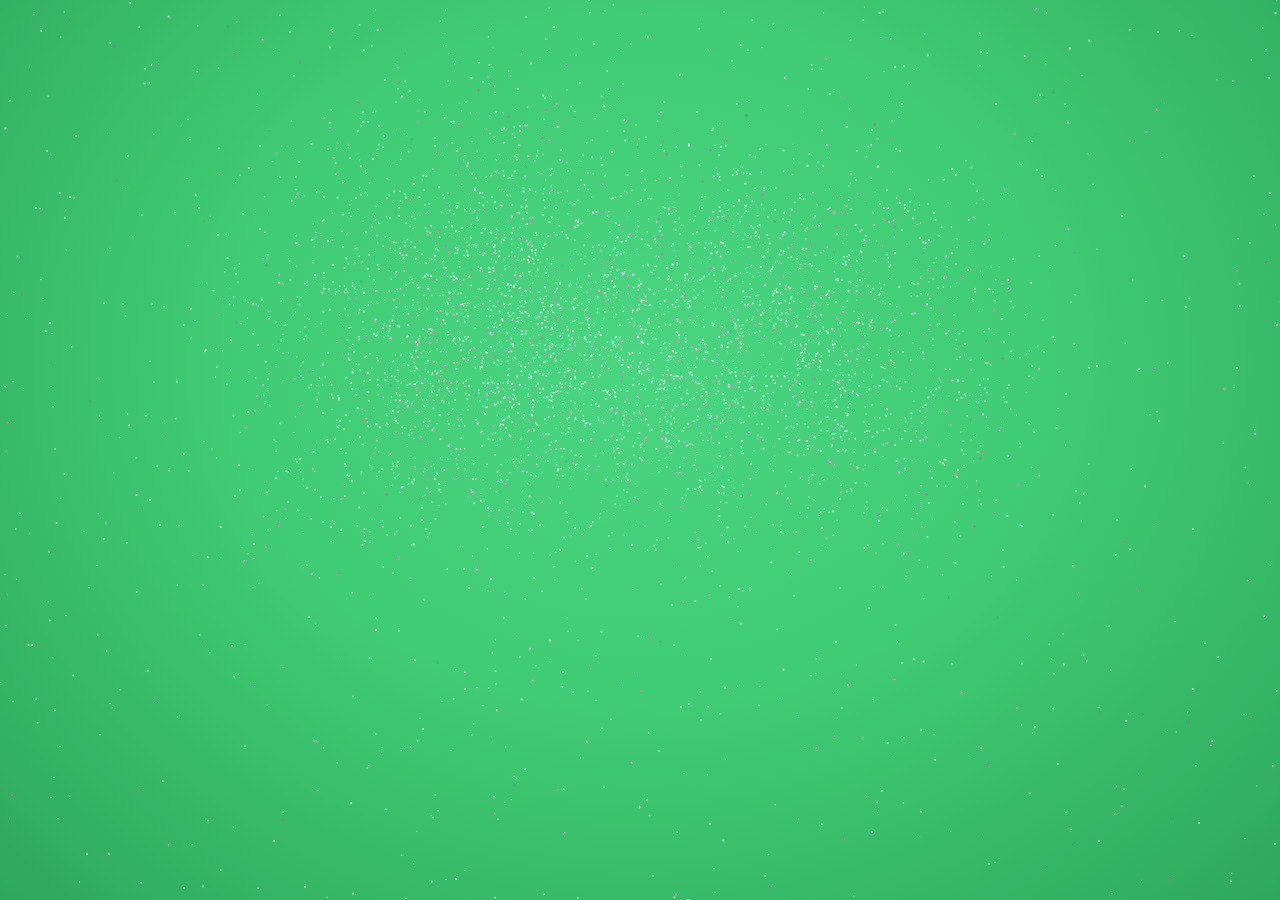
<file: docs/index.html>
<!DOCTYPE html>
<html lang="sv">
<head>
  <meta charset="UTF-8">
  <meta name="viewport" content="width=device-width, initial-scale=1.0">
  <title>Zwinny AB</title>
  <meta name="description" content="Zwinny AB — For the love of creating">
  <link rel="icon" type="image/png" href="assets/favicon.png">
  <style>
    * { margin: 0; padding: 0; box-sizing: border-box; }
    html, body { height: 100%; overflow: hidden; }

    body {
      display: flex;
      flex-direction: column;
      background: radial-gradient(ellipse at 50% 40%, #4ad681 0%, #40cc74 45%, #2fa85c 100%);
      color: #ffffff;
      font-family: -apple-system, BlinkMacSystemFont, 'Segoe UI', Helvetica, Arial, sans-serif;
    }

    canvas#stage {
      position: fixed;
      top: 0; left: 0;
      width: 100%; height: 100%;
      z-index: 0;
    }

    main {
      flex: 1;
      display: flex;
      align-items: flex-end;
      justify-content: center;
      position: relative;
      z-index: 1;
      pointer-events: none;
    }

    .hero {
      text-align: center;
      padding: 2rem;
      padding-bottom: 16vh;
    }

    .tagline {
      font-size: clamp(1rem, 2.5vw, 1.35rem);
      font-weight: 300;
      letter-spacing: 0.12em;
      color: rgba(255,255,255,0.9);
      min-height: 1.8em;
      opacity: 0;
    }

    .tagline.typing { opacity: 1; }

    .tagline .cursor {
      display: inline-block;
      width: 2px; height: 1.1em;
      background: rgba(255,255,255,0.8);
      margin-left: 2px;
      vertical-align: text-bottom;
      animation: blink .6s ease infinite;
    }

    @keyframes blink { 0%,100%{opacity:1} 50%{opacity:0} }

    .divider {
      width: 0; height: 2px;
      background: rgba(255,255,255,0.5);
      margin: 1.8rem auto;
      transition: width .8s cubic-bezier(.16,1,.3,1);
    }

    .divider.visible { width: 50px; }

    .contact {
      opacity: 0; transform: translateY(15px);
      transition: all .8s cubic-bezier(.16,1,.3,1);
      pointer-events: auto;
    }

    .contact.visible { opacity: 1; transform: translateY(0); }

    .contact a {
      color: #ffffff; text-decoration: none;
      font-size: 0.95rem; letter-spacing: 0.04em;
      position: relative; padding-bottom: 2px;
    }

    .contact a::after {
      content: ''; position: absolute;
      bottom: 0; left: 50%;
      width: 0; height: 1px;
      background: rgba(255,255,255,0.6);
      transition: all .3s ease;
      transform: translateX(-50%);
    }

    .contact a:hover::after { width: 100%; }
    .separator { margin: 0 1rem; opacity: 0.4; }

    footer {
      display: flex; justify-content: center; align-items: center;
      gap: 2rem; padding: 1.2rem 2rem; font-size: 0.75rem;
      position: relative; z-index: 1;
      opacity: 0; transition: opacity .8s ease;
    }

    footer.visible { opacity: 1; }

    footer a {
      color: rgba(255,255,255,0.4);
      text-decoration: none;
      transition: color .3s ease;
    }

    footer a:hover { color: rgba(255,255,255,0.8); }
    .copyright { color: rgba(255,255,255,0.25); }
  </style>
</head>
<body>
  <canvas id="stage"></canvas>

  <main>
    <div class="hero">
      <p class="tagline" id="tagline"></p>
      <div class="divider" id="divider"></div>
      <div class="contact" id="contact">
        <a href="mailto:support@zwinny.se">support@zwinny.se</a>
        <span class="separator">&middot;</span>
        <a href="tel:+46105200553">010-520 05 53</a>
      </div>
    </div>
  </main>

  <footer id="footer">
    <a href="privacy.html">Integritetspolicy</a>
    <span class="copyright">&copy; 2026 Zwinny AB</span>
  </footer>

  <script src="animation.js?v=12"></script>
</body>
</html>
</file>
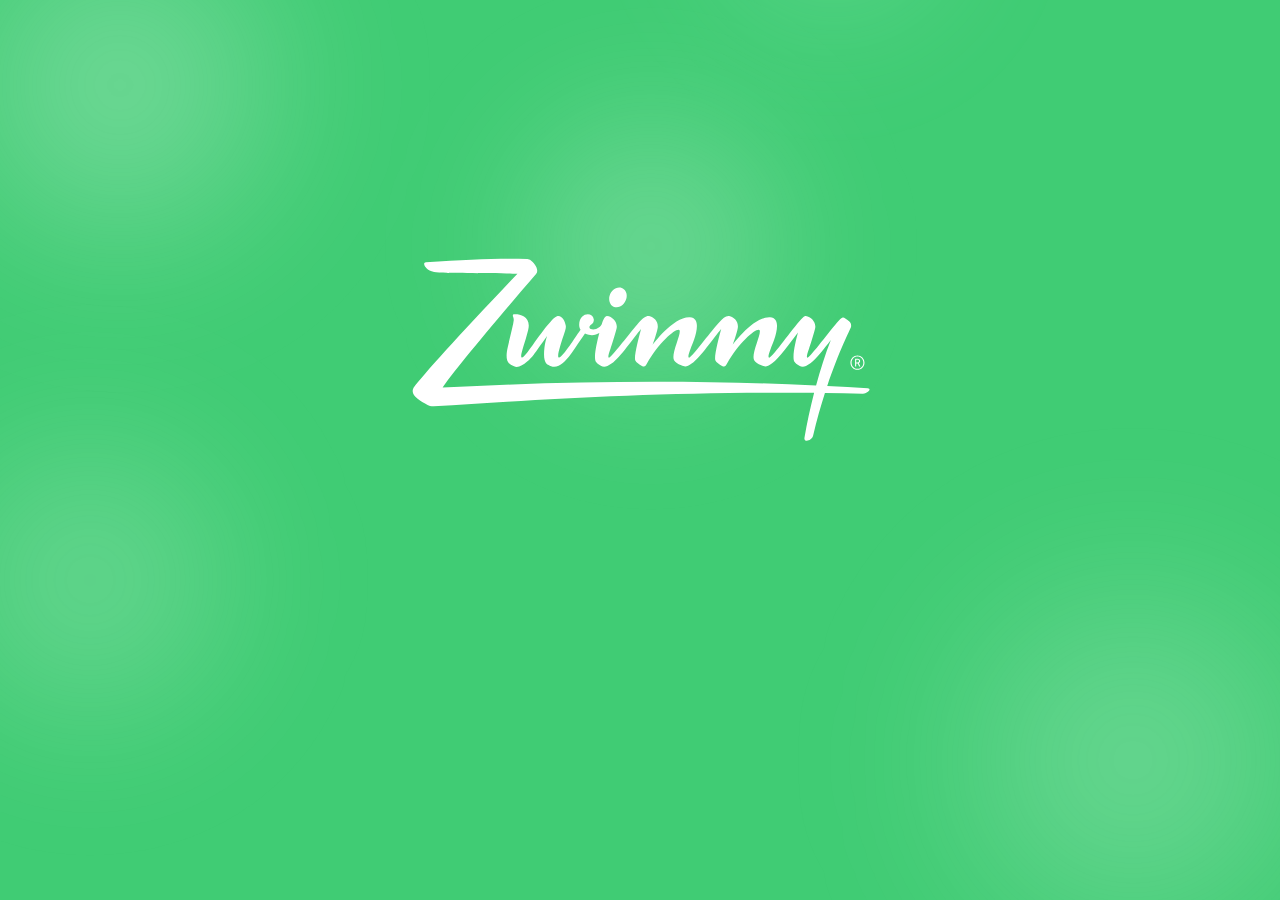
<file: site/index.html>
<!DOCTYPE html>
<html lang="sv">
<head>
  <meta charset="UTF-8">
  <meta name="viewport" content="width=device-width, initial-scale=1.0">
  <title>Zwinny AB</title>
  <meta name="description" content="Zwinny AB — The love of creating">
  <link rel="stylesheet" href="style.css">
  <link rel="icon" type="image/png" href="assets/favicon.png">
</head>
<body>
  <div class="liquid-bg">
    <div class="liquid-orb orb-1"></div>
    <div class="liquid-orb orb-2"></div>
    <div class="liquid-orb orb-3"></div>
    <div class="liquid-orb orb-4"></div>
    <div class="liquid-orb orb-5"></div>
  </div>

  <main>
    <div class="hero">
      <div class="logo-container" id="logoContainer">
        <img src="assets/logo.svg" alt="Zwinny" class="logo" id="logo">
      </div>
      <p class="tagline" id="tagline"></p>
      <div class="divider" id="divider"></div>
      <div class="contact" id="contact">
        <a href="mailto:martin@zwinny.se">martin@zwinny.se</a>
        <span class="separator">&middot;</span>
        <a href="tel:+46709630701">+46 709 630 701</a>
      </div>
    </div>
  </main>

  <footer id="footer">
    <a href="privacy.html">Integritetspolicy</a>
    <span class="copyright">&copy; 2026 Zwinny AB</span>
  </footer>

  <script src="animation.js"></script>
</body>
</html>
</file>
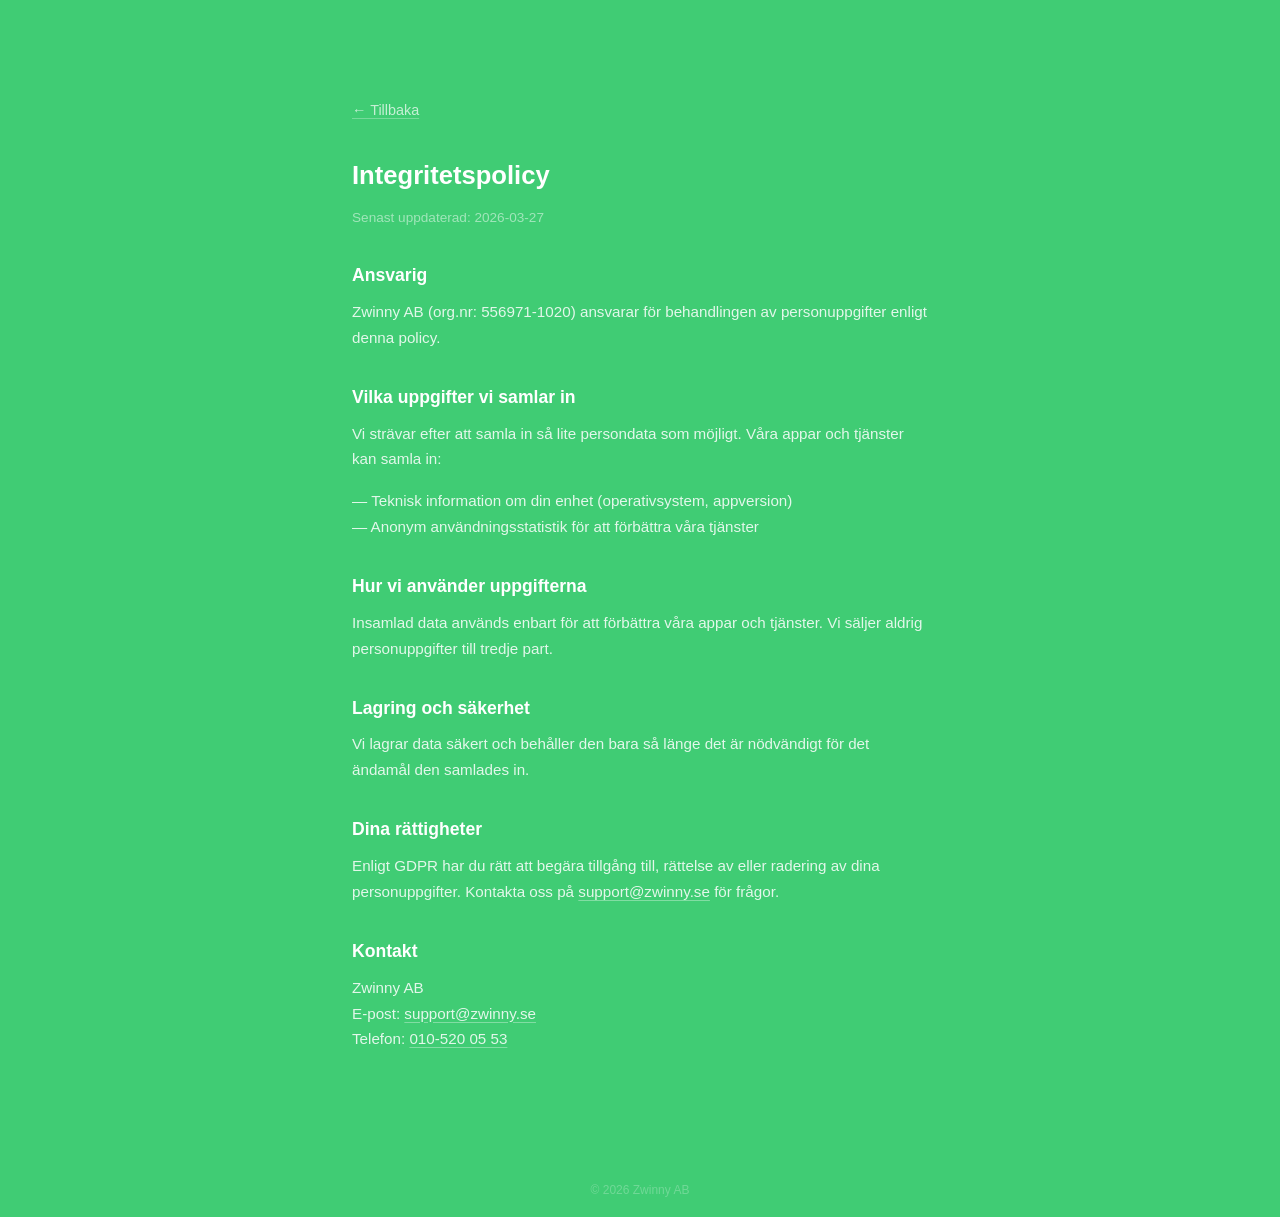
<file: docs/privacy.html>
<!DOCTYPE html>
<html lang="sv">
<head>
  <meta charset="UTF-8">
  <meta name="viewport" content="width=device-width, initial-scale=1.0">
  <title>Integritetspolicy — Zwinny AB</title>
  <link rel="icon" type="image/png" href="assets/logo-green.png">
  <style>
    * { margin: 0; padding: 0; box-sizing: border-box; }
    body {
      min-height: 100vh;
      display: flex;
      flex-direction: column;
      background: #40cc74;
      color: #ffffff;
      font-family: -apple-system, BlinkMacSystemFont, 'Segoe UI', Helvetica, Arial, sans-serif;
    }
    main { flex: 1; display: flex; justify-content: center; }
    .policy {
      max-width: 640px;
      margin: 4rem auto;
      padding: 2rem;
      line-height: 1.7;
    }
    .policy h1 {
      font-size: 1.6rem;
      margin-bottom: 0.5rem;
    }
    .policy .updated {
      font-size: 0.85rem;
      opacity: 0.5;
      margin-bottom: 2rem;
    }
    .policy h2 {
      font-size: 1.1rem;
      margin-top: 2rem;
      margin-bottom: 0.5rem;
    }
    .policy p {
      opacity: 0.85;
      font-size: 0.95rem;
      margin-bottom: 1rem;
    }
    .policy a {
      color: #ffffff;
      text-decoration: underline;
      text-underline-offset: 3px;
      text-decoration-color: rgba(255,255,255,0.4);
    }
    .policy a:hover {
      text-decoration-color: rgba(255,255,255,0.9);
    }
    .back-link {
      display: inline-block;
      margin-bottom: 2rem;
      color: #ffffff;
      text-decoration: none;
      font-size: 0.9rem;
      opacity: 0.7;
      transition: opacity 0.3s;
    }
    .back-link:hover { opacity: 1; }
    footer {
      display: flex;
      justify-content: center;
      padding: 1.2rem 2rem;
      font-size: 0.75rem;
    }
    .copyright { color: rgba(255,255,255,0.25); }
  </style>
</head>
<body>
  <main>
    <div class="policy">
      <a href="/" class="back-link">&larr; Tillbaka</a>
      <h1>Integritetspolicy</h1>
      <p class="updated">Senast uppdaterad: 2026-03-27</p>

      <h2>Ansvarig</h2>
      <p>Zwinny AB (org.nr: 556971-1020) ansvarar för behandlingen av personuppgifter enligt denna policy.</p>

      <h2>Vilka uppgifter vi samlar in</h2>
      <p>Vi strävar efter att samla in så lite persondata som möjligt. Våra appar och tjänster kan samla in:</p>
      <p>— Teknisk information om din enhet (operativsystem, appversion)<br>
         — Anonym användningsstatistik för att förbättra våra tjänster</p>

      <h2>Hur vi använder uppgifterna</h2>
      <p>Insamlad data används enbart för att förbättra våra appar och tjänster. Vi säljer aldrig personuppgifter till tredje part.</p>

      <h2>Lagring och säkerhet</h2>
      <p>Vi lagrar data säkert och behåller den bara så länge det är nödvändigt för det ändamål den samlades in.</p>

      <h2>Dina rättigheter</h2>
      <p>Enligt GDPR har du rätt att begära tillgång till, rättelse av eller radering av dina personuppgifter. Kontakta oss på <a href="mailto:support@zwinny.se">support@zwinny.se</a> för frågor.</p>

      <h2>Kontakt</h2>
      <p>Zwinny AB<br>
         E-post: <a href="mailto:support@zwinny.se">support@zwinny.se</a><br>
         Telefon: <a href="tel:+46105200553">010-520 05 53</a></p>
    </div>
  </main>
  <footer>
    <span class="copyright">&copy; 2026 Zwinny AB</span>
  </footer>
</body>
</html>
</file>
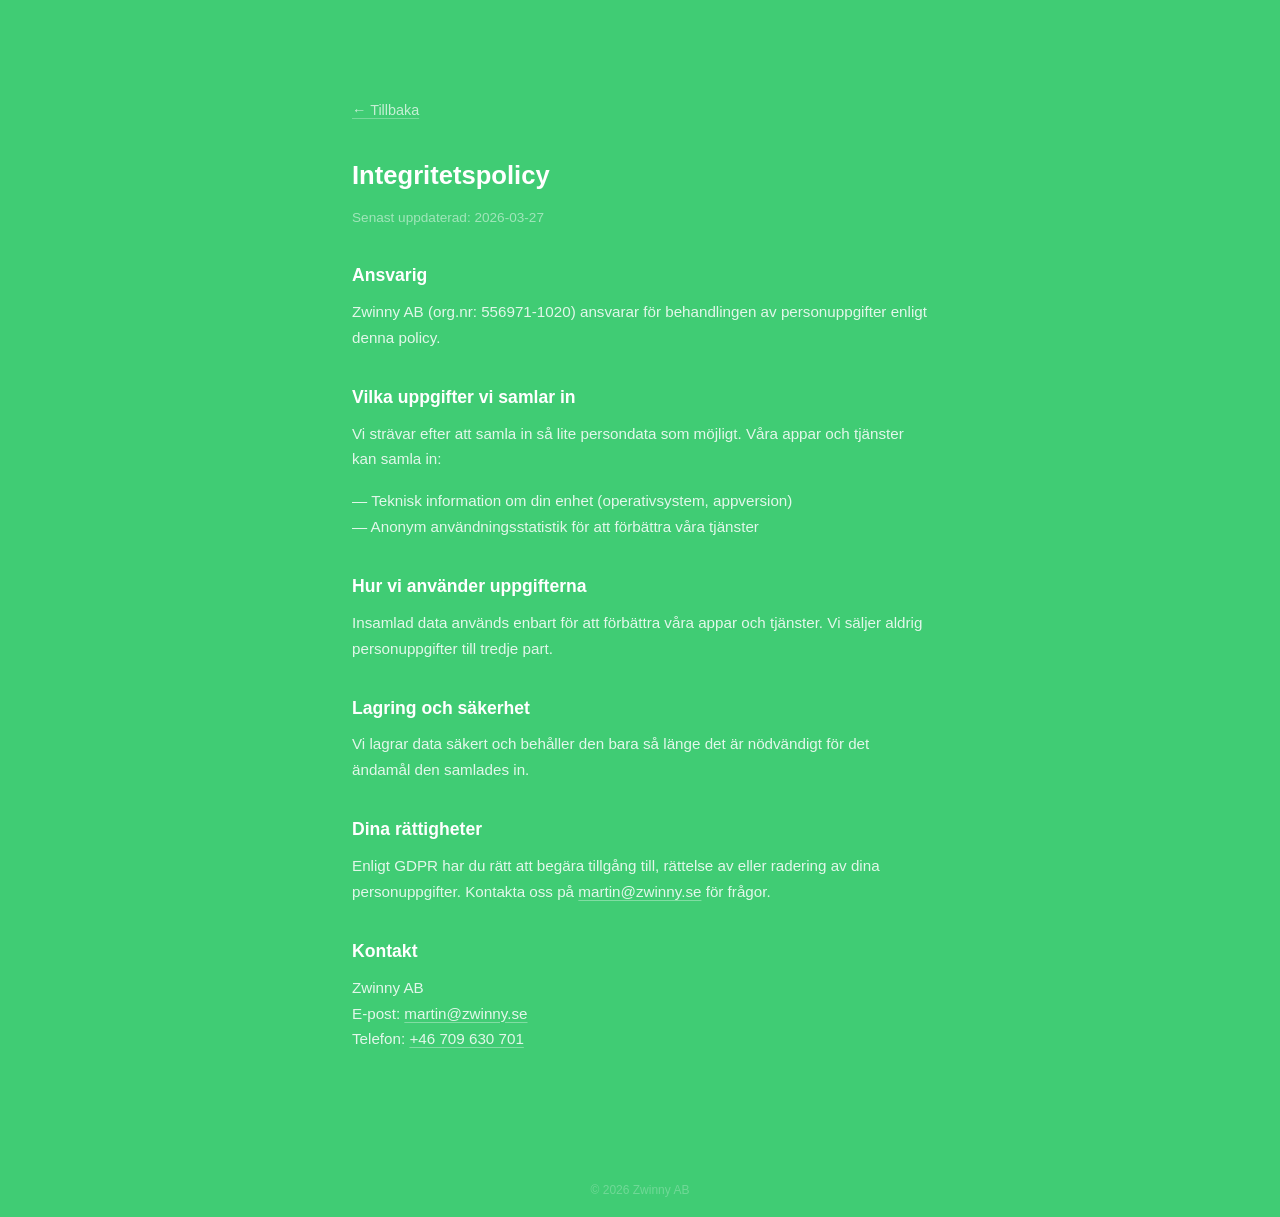
<file: site/privacy.html>
<!DOCTYPE html>
<html lang="sv">
<head>
  <meta charset="UTF-8">
  <meta name="viewport" content="width=device-width, initial-scale=1.0">
  <title>Integritetspolicy — Zwinny AB</title>
  <link rel="icon" type="image/png" href="assets/logo-green.png">
  <style>
    * { margin: 0; padding: 0; box-sizing: border-box; }
    body {
      min-height: 100vh;
      display: flex;
      flex-direction: column;
      background: #40cc74;
      color: #ffffff;
      font-family: -apple-system, BlinkMacSystemFont, 'Segoe UI', Helvetica, Arial, sans-serif;
    }
    main { flex: 1; display: flex; justify-content: center; }
    .policy {
      max-width: 640px;
      margin: 4rem auto;
      padding: 2rem;
      line-height: 1.7;
    }
    .policy h1 {
      font-size: 1.6rem;
      margin-bottom: 0.5rem;
    }
    .policy .updated {
      font-size: 0.85rem;
      opacity: 0.5;
      margin-bottom: 2rem;
    }
    .policy h2 {
      font-size: 1.1rem;
      margin-top: 2rem;
      margin-bottom: 0.5rem;
    }
    .policy p {
      opacity: 0.85;
      font-size: 0.95rem;
      margin-bottom: 1rem;
    }
    .policy a {
      color: #ffffff;
      text-decoration: underline;
      text-underline-offset: 3px;
      text-decoration-color: rgba(255,255,255,0.4);
    }
    .policy a:hover {
      text-decoration-color: rgba(255,255,255,0.9);
    }
    .back-link {
      display: inline-block;
      margin-bottom: 2rem;
      color: #ffffff;
      text-decoration: none;
      font-size: 0.9rem;
      opacity: 0.7;
      transition: opacity 0.3s;
    }
    .back-link:hover { opacity: 1; }
    footer {
      display: flex;
      justify-content: center;
      padding: 1.2rem 2rem;
      font-size: 0.75rem;
    }
    .copyright { color: rgba(255,255,255,0.25); }
  </style>
</head>
<body>
  <main>
    <div class="policy">
      <a href="/" class="back-link">&larr; Tillbaka</a>
      <h1>Integritetspolicy</h1>
      <p class="updated">Senast uppdaterad: 2026-03-27</p>

      <h2>Ansvarig</h2>
      <p>Zwinny AB (org.nr: 556971-1020) ansvarar för behandlingen av personuppgifter enligt denna policy.</p>

      <h2>Vilka uppgifter vi samlar in</h2>
      <p>Vi strävar efter att samla in så lite persondata som möjligt. Våra appar och tjänster kan samla in:</p>
      <p>— Teknisk information om din enhet (operativsystem, appversion)<br>
         — Anonym användningsstatistik för att förbättra våra tjänster</p>

      <h2>Hur vi använder uppgifterna</h2>
      <p>Insamlad data används enbart för att förbättra våra appar och tjänster. Vi säljer aldrig personuppgifter till tredje part.</p>

      <h2>Lagring och säkerhet</h2>
      <p>Vi lagrar data säkert och behåller den bara så länge det är nödvändigt för det ändamål den samlades in.</p>

      <h2>Dina rättigheter</h2>
      <p>Enligt GDPR har du rätt att begära tillgång till, rättelse av eller radering av dina personuppgifter. Kontakta oss på <a href="mailto:martin@zwinny.se">martin@zwinny.se</a> för frågor.</p>

      <h2>Kontakt</h2>
      <p>Zwinny AB<br>
         E-post: <a href="mailto:martin@zwinny.se">martin@zwinny.se</a><br>
         Telefon: <a href="tel:+46709630701">+46 709 630 701</a></p>
    </div>
  </main>
  <footer>
    <span class="copyright">&copy; 2026 Zwinny AB</span>
  </footer>
</body>
</html>
</file>
<file: site/style.css>
* { margin: 0; padding: 0; box-sizing: border-box; }
html, body { height: 100%; overflow: hidden; }

body {
  display: flex;
  flex-direction: column;
  background: #40cc74;
  color: #ffffff;
  font-family: -apple-system, BlinkMacSystemFont, 'Segoe UI', Helvetica, Arial, sans-serif;
}

/* ── Soft background orbs ── */
.liquid-bg {
  position: fixed; top: 0; left: 0;
  width: 100%; height: 100%;
  z-index: 0; overflow: hidden;
}

.liquid-orb {
  position: absolute;
  border-radius: 50%;
  will-change: transform;
  mix-blend-mode: soft-light;
}

.orb-1 {
  width: 500px; height: 500px;
  background: radial-gradient(circle, rgba(255,255,255,0.3) 0%, transparent 65%);
  filter: blur(60px);
  top: -8%; left: -5%;
  animation: o1 18s ease-in-out infinite;
}
.orb-2 {
  width: 550px; height: 550px;
  background: radial-gradient(circle, rgba(255,255,255,0.25) 0%, transparent 65%);
  filter: blur(65px);
  bottom: -15%; right: -10%;
  animation: o2 22s ease-in-out infinite;
}
.orb-3 {
  width: 420px; height: 420px;
  background: radial-gradient(circle, rgba(255,255,255,0.28) 0%, transparent 65%);
  filter: blur(55px);
  top: 35%; left: 50%;
  animation: o3 16s ease-in-out infinite;
}
.orb-4 {
  width: 380px; height: 380px;
  background: radial-gradient(circle, rgba(200,255,230,0.2) 0%, transparent 65%);
  filter: blur(50px);
  top: 10%; right: 20%;
  animation: o4 20s ease-in-out infinite;
}
.orb-5 {
  width: 460px; height: 460px;
  background: radial-gradient(circle, rgba(255,255,255,0.22) 0%, transparent 65%);
  filter: blur(55px);
  bottom: 10%; left: 15%;
  animation: o5 24s ease-in-out infinite;
}

@keyframes o1 { 0%,100%{transform:translate(0,0) scale(1)} 33%{transform:translate(12vw,15vh) scale(1.15)} 66%{transform:translate(4vw,8vh) scale(.9)} }
@keyframes o2 { 0%,100%{transform:translate(0,0) scale(1)} 33%{transform:translate(-15vw,-10vh) scale(1.1)} 66%{transform:translate(-8vw,-18vh) scale(.85)} }
@keyframes o3 { 0%,100%{transform:translate(0,0) scale(1)} 25%{transform:translate(10vw,-8vh) scale(1.2)} 50%{transform:translate(-8vw,5vh) scale(.85)} 75%{transform:translate(4vw,-3vh) scale(1.05)} }
@keyframes o4 { 0%,100%{transform:translate(0,0) scale(1)} 50%{transform:translate(-12vw,12vh) scale(1.2)} }
@keyframes o5 { 0%,100%{transform:translate(0,0) scale(1)} 40%{transform:translate(8vw,-12vh) scale(1.1)} 70%{transform:translate(-4vw,-6vh) scale(.95)} }

/* ── Layout ── */
main {
  flex: 1; display: flex;
  align-items: center; justify-content: center;
  position: relative; z-index: 1;
}

.hero { text-align: center; padding: 2rem; }

/* ── Logo ── */
.logo-container { margin-bottom: 2rem; }

.logo {
  display: block;
  width: min(480px, 80vw);
  height: auto;
  margin: 0 auto;
  opacity: 0;
  filter: drop-shadow(0 0 0 rgba(255,255,255,0));
  transition: filter 0.4s ease;
}

.logo.visible {
  animation: logoFadeIn 1.8s cubic-bezier(0.16, 1, 0.3, 1) forwards;
}

.logo.visible:hover {
  filter: drop-shadow(0 0 20px rgba(255,255,255,0.3));
}

@keyframes logoFadeIn {
  from {
    opacity: 0;
    transform: translateY(20px);
  }
  to {
    opacity: 1;
    transform: translateY(0);
  }
}

/* ── Tagline ── */
.tagline {
  font-size: clamp(1rem, 2.5vw, 1.35rem);
  font-weight: 300;
  letter-spacing: 0.12em;
  color: rgba(255,255,255,0.9);
  min-height: 1.8em;
  opacity: 0;
}

.tagline.typing { opacity: 1; }

.tagline .cursor {
  display: inline-block;
  width: 2px; height: 1.1em;
  background: rgba(255,255,255,0.8);
  margin-left: 2px;
  vertical-align: text-bottom;
  animation: blink .6s ease infinite;
}

@keyframes blink { 0%,100%{opacity:1} 50%{opacity:0} }

/* ── Divider ── */
.divider {
  width: 0; height: 2px;
  background: rgba(255,255,255,0.5);
  margin: 1.8rem auto;
  transition: width .8s cubic-bezier(.16,1,.3,1);
}

.divider.visible { width: 50px; }

/* ── Contact ── */
.contact {
  opacity: 0; transform: translateY(15px);
  transition: all .8s cubic-bezier(.16,1,.3,1);
}

.contact.visible { opacity: 1; transform: translateY(0); }

.contact a {
  color: #ffffff; text-decoration: none;
  font-size: 0.95rem; letter-spacing: 0.04em;
  position: relative; padding-bottom: 2px;
}

.contact a::after {
  content: ''; position: absolute;
  bottom: 0; left: 50%;
  width: 0; height: 1px;
  background: rgba(255,255,255,0.6);
  transition: all .3s ease;
  transform: translateX(-50%);
}

.contact a:hover::after { width: 100%; }
.separator { margin: 0 1rem; opacity: 0.4; }

/* ── Footer ── */
footer {
  display: flex; justify-content: center; align-items: center;
  gap: 2rem; padding: 1.2rem 2rem; font-size: 0.75rem;
  position: relative; z-index: 1;
  opacity: 0; transition: opacity .8s ease;
}

footer.visible { opacity: 1; }

footer a {
  color: rgba(255,255,255,0.4);
  text-decoration: none;
  transition: color .3s ease;
}

footer a:hover { color: rgba(255,255,255,0.8); }
.copyright { color: rgba(255,255,255,0.25); }

/* ── Mobile ── */
@media (max-width: 600px) {
  .liquid-orb { filter: blur(40px); }
  .orb-1,.orb-2 { width: 280px; height: 280px; }
  .orb-3,.orb-4,.orb-5 { width: 220px; height: 220px; }
}
</file>
